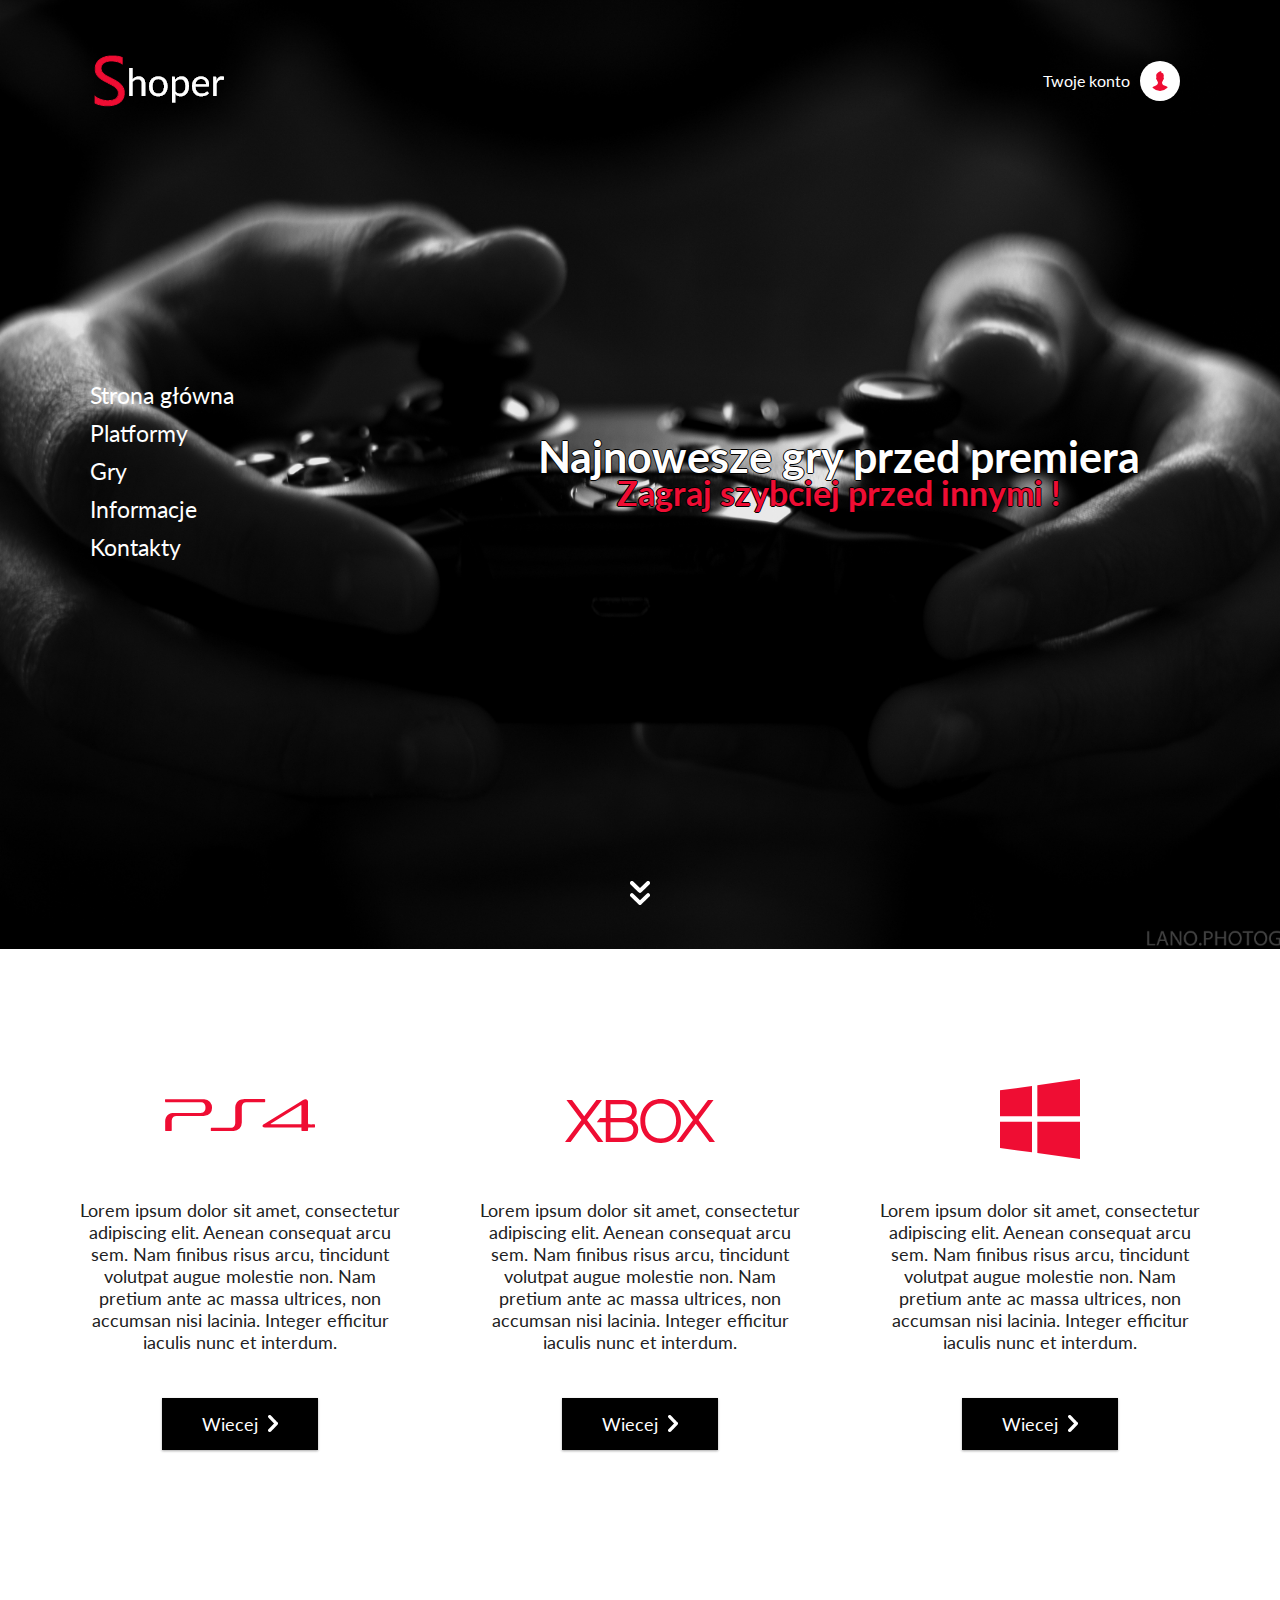
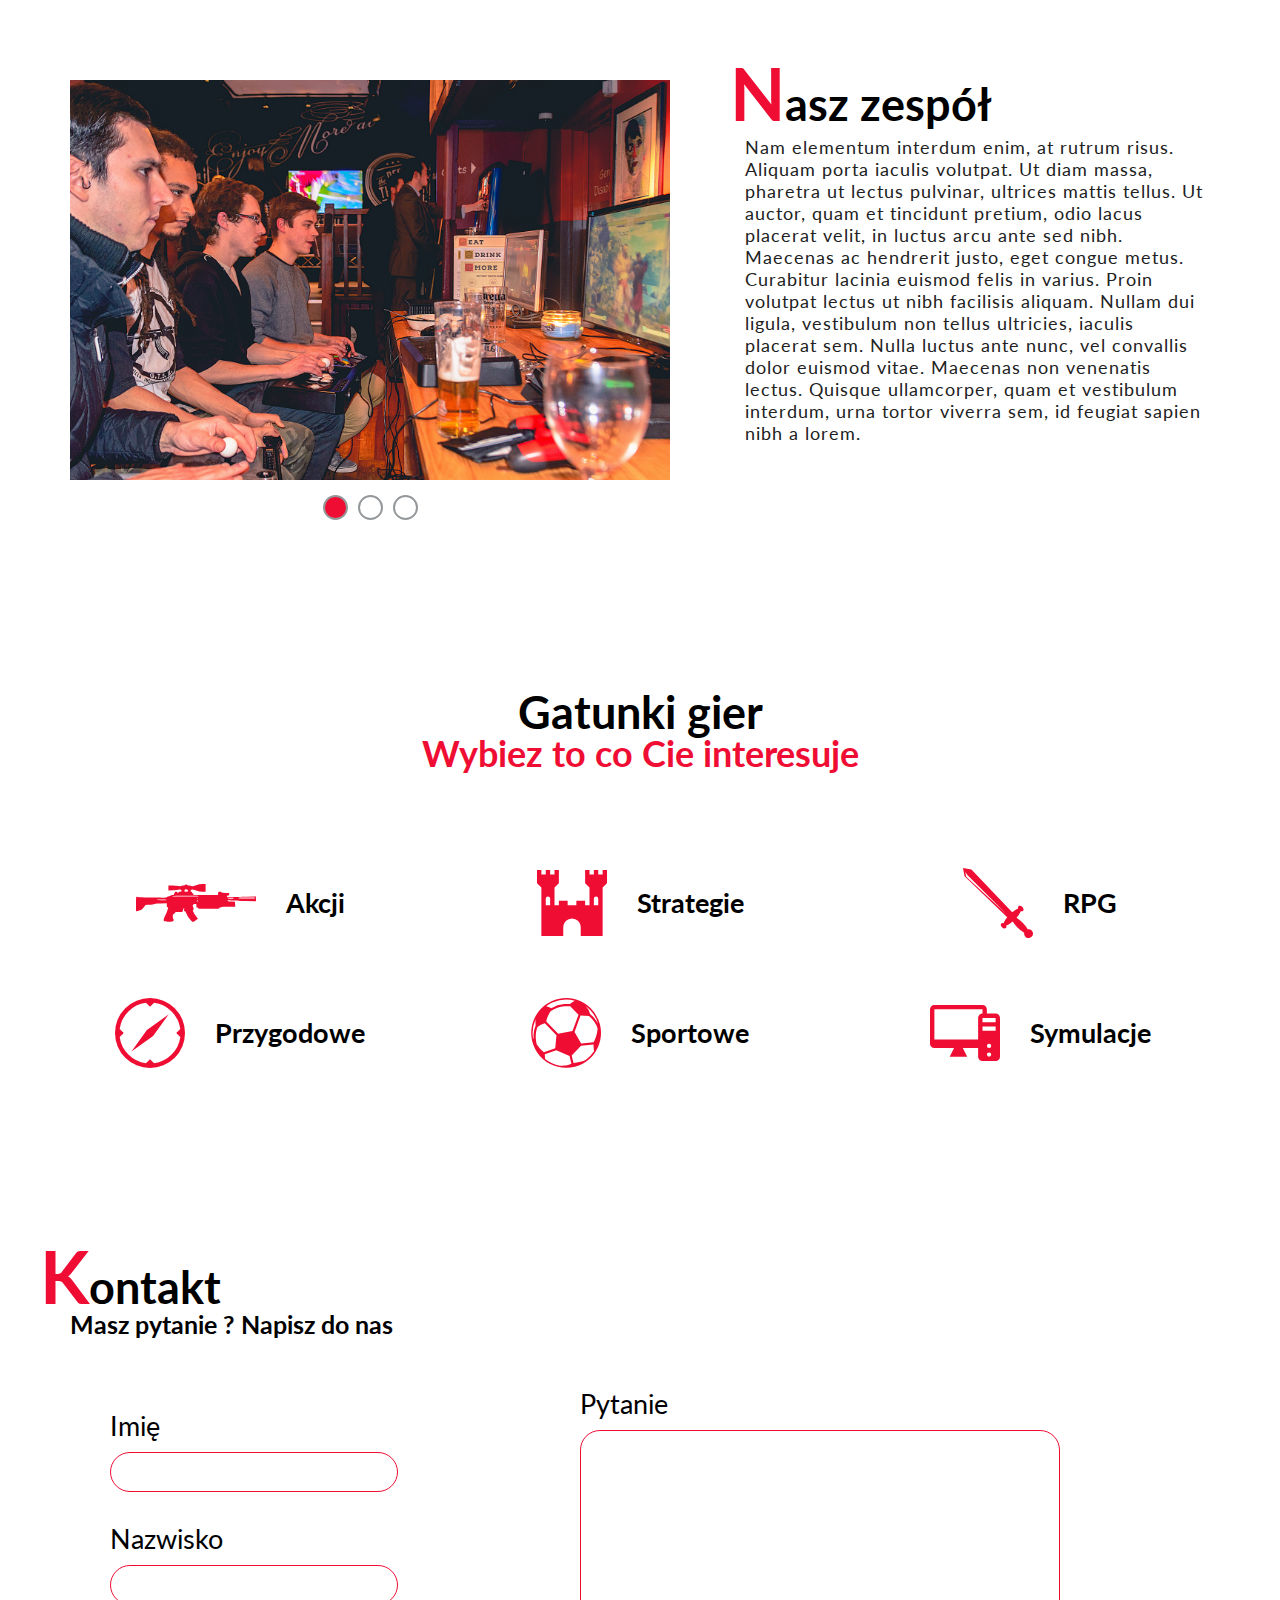
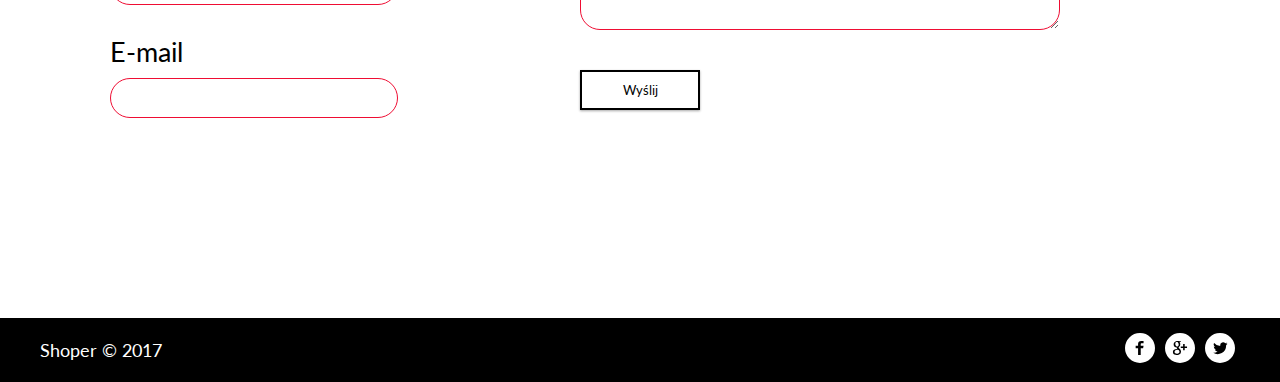
<file: index.html>
<!DOCTYPE HTML>
<html lang="pl">

<head>
	<meta charset="utf-8">
	<meta name="viewport" content="width=device-width, initial-scale=1">
	<title>Shoper</title>
	<link rel="stylesheet" href="css/style.css">
	<link href="https://fonts.googleapis.com/css?family=Lato" rel="stylesheet">
</head>

<body>
	<header class="header">
		<div class="wrapper">
			<div class="top-bar">
				<button id="menu-button" class="menu-button">
					<img id="hamburger" class="menu-button__icon" src="img/icons/menu.svg" alt="">
					<img id="cross" class="menu-button__icon menu-button__icon--disabled" src="img/icons/cross.svg" alt="">
				</button>
				<h1 class="logo">
					<a class="logo__link" href="index.html"><img class="logo__link-img" src="img/logo.png" alt="Shoper"></a>
				</h1>
				<a href="signIn.html" class="sign-in-button">
					<span class="sign-in-button__text">Twoje konto</span>
					<img class="sign-in-button__user-icon" src="img/icons/user.svg" alt="">
				</a>
			</div>
			<div class="center-bar">
				<nav id="nav" class="nav nav--disabled">
					<ul id="menu-list" class="list">
						<li class="list-box"><a class="list-box__link" href="index.html">Strona główna</a></li>
						<li class="list-box"><a class="list-box__link" href="#platformy">Platformy</a></li>
						<li class="list-box"><a class="list-box__link" href="#gry">Gry</a></li>
						<li class="list-box"><a class="list-box__link" href="#team">Informacje</a></li>
						<li class="list-box"><a class="list-box__link" href="#kontakt">Kontakty</a></li>
					</ul>
				</nav>
				<div class="text-container">
					<h2 class="text-container__heading">Najnowesze gry przed premiera</h2>
					<p class="text-container__subheading">Zagraj szybciej przed innymi !</p>
				</div>
			</div>
			<a class="header__link" href=""><img class="header__link-img" src="img/icons/arrows.svg" alt=""></a>
		</div>
	</header>
	<main class="main">
		<section id="platformy" class="platforms">
			<div class="platform-tile">
				<figure class="platform-title__icon-box">
					<img class="platform-title__icon" src="img/icons/PS4.svg" alt="Playstation 4 logo">
				</figure>
				<p class="platform-tile__text">Lorem ipsum dolor sit amet, consectetur adipiscing elit. Aenean consequat arcu sem. Nam finibus risus arcu, tincidunt volutpat augue molestie non. Nam pretium ante ac massa ultrices, non accumsan nisi lacinia. Integer efficitur iaculis nunc et interdum. </p>
				<a class="platfrom-title__link" href="">Wiecej <img class="platfrom-title__link-icon" src="img/icons/chevron-down.svg" alt=""></a>
			</div>
			<div class="platform-tile">
				<figure class="platform-title__icon-box">
					<img class="platform-tile__icon" src="img/icons/xbox.svg" alt="Xbox logo">
				</figure>
				<p class="platform-tile__text">Lorem ipsum dolor sit amet, consectetur adipiscing elit. Aenean consequat arcu sem. Nam finibus risus arcu, tincidunt volutpat augue molestie non. Nam pretium ante ac massa ultrices, non accumsan nisi lacinia. Integer efficitur iaculis nunc et interdum. </p>
				<a class="platfrom-title__link" href="">Wiecej <img class="platfrom-title__link-icon" src="img/icons/chevron-down.svg" alt=""></a>
			</div>
			<div class="platform-tile">
				<figure class="platform-title__icon-box">
					<img class="platform-tile__icon" src="img/icons/windows.svg" alt="Windows logo">
				</figure>
				<p class="platform-tile__text">Lorem ipsum dolor sit amet, consectetur adipiscing elit. Aenean consequat arcu sem. Nam finibus risus arcu, tincidunt volutpat augue molestie non. Nam pretium ante ac massa ultrices, non accumsan nisi lacinia. Integer efficitur iaculis nunc et interdum. </p>
				<a class="platfrom-title__link" href="">Wiecej <img class="platfrom-title__link-icon" src="img/icons/chevron-down.svg" alt=""></a>
			</div>
		</section>
		<section id="team" class="about-us">
			<div class="slider-container">
				<figure class="slider">
					<img class="slider__photo slider__photo--active" src="img/team-photo-1.jpg" alt="">
					<img class="slider__photo" src="img/team-photo-2.jpg" alt="">
					<img class="slider__photo" src="img/team-photo-3.jpg" alt="">
				</figure>
				<div class="buttons-bar">
					<button id="0" class="buttons-bar__button buttons-bar__button--active"></button>
					<button id="1" class="buttons-bar__button"></button>
					<button id="2" class="buttons-bar__button"></button>
				</div>
			</div>
			<div class="text-container">
				<h3 class="text-container__heading" >Nasz zespół</h3>
				<p class="text-container__text">Nam elementum interdum enim, at rutrum risus. Aliquam porta iaculis volutpat. Ut diam massa, pharetra ut lectus pulvinar, ultrices mattis tellus. Ut auctor, quam et tincidunt pretium, odio lacus placerat velit, in luctus arcu ante sed nibh. Maecenas ac hendrerit justo, eget congue metus. Curabitur lacinia euismod felis in varius. Proin volutpat lectus ut nibh facilisis aliquam. Nullam dui ligula, vestibulum non tellus ultricies, iaculis placerat sem. Nulla luctus ante nunc, vel convallis dolor euismod vitae. Maecenas non venenatis lectus. Quisque ullamcorper, quam et vestibulum interdum, urna tortor viverra sem, id feugiat sapien nibh a lorem.</p>
			</div>
		</section>
		<section id="gry" class="game-genres">
			<h3 class="game-genres__heading">Gatunki gier</h3>
			<p class="game-genres__subheading">Wybiez to co Cie interesuje</p>
			<div class="games-container">
				<a class="games-container__link" href="">
					<img class="games-container__link-icon" src="img/icons/gun.svg" alt="">
					<p class="games-container__link-text">Akcji</p>
				</a>
				<a class="games-container__link" href="">
					<img class="games-container__link-icon" src="img/icons/castle.svg" alt="">
					<p class="games-container__link-text">Strategie</p>
				</a>
				<a class="games-container__link" href="">
					<img class="games-container__link-icon" src="img/icons/sword.svg" alt="">
					<p class="games-container__link-text">RPG</p>
				</a>
				<a class="games-container__link" href="">
					<img class="games-container__link-icon" src="img/icons/compass-1.svg" alt="">
					<p class="games-container__link-text">Przygodowe</p>
				</a>
				<a class="games-container__link" href="">
					<img class="games-container__link-icon" src="img/icons/ball.svg" alt="">
					<p class="games-container__link-text">Sportowe</p>
				</a>
				<a class="games-container__link" href="">
					<img class="games-container__link-icon" src="img/icons/computer.svg" alt="">
					<p class="games-container__link-text">Symulacje</p>
				</a>
			</div>
		</section>
		<section id="kontakt" class="contact-form">
			<h3 class="contact-form__heading">Kontakt</h3>
			<p class="contact-form__subheading">Masz pytanie ? Napisz do nas</p>
			<form class="form" method="post">
				<div class="user-information">
					<label class="user-information__label" for="first-name">Imię</label>
					<input class="user-information__input-text" type="text" id="first-name">
					<label class="user-information__label" for="last-name">Nazwisko</label>
					<input class="user-information__input-text" type="text" id="last-name">
					<label class="user-information__label" for="email">E-mail</label>
					<input class="user-information__input-text" type="text" id="email">
				</div>
				<div class="user-question">
					<label class="user-questuion__label" for="question">Pytanie</label>
					<textarea id="question" class="user-question__textarea"></textarea>
					<button class="submit-button" type="submit">Wyślij</button>
				</div>
			</form>
		</section>
	</main>
	<footer class="footer">
		<span>Shoper &copy; 2017</span>
		<ul class="social-links">
			<li class="social-links-box">
				<a href=""><img src="img/icons/facebook-with-circle.svg" alt=""></a>
			</li>
			<li class="social-links-box">
				<a href=""><img src="img/icons/google+-with-circle.svg" alt=""></a>
			</li>
			<li class="social-links-box">
				<a href=""><img src="img/icons/twitter-with-circle.svg" alt=""></a>
			</li>
		</ul>
	</footer>
	<script src="js/script.js"></script>
</body>

</html>
</file>
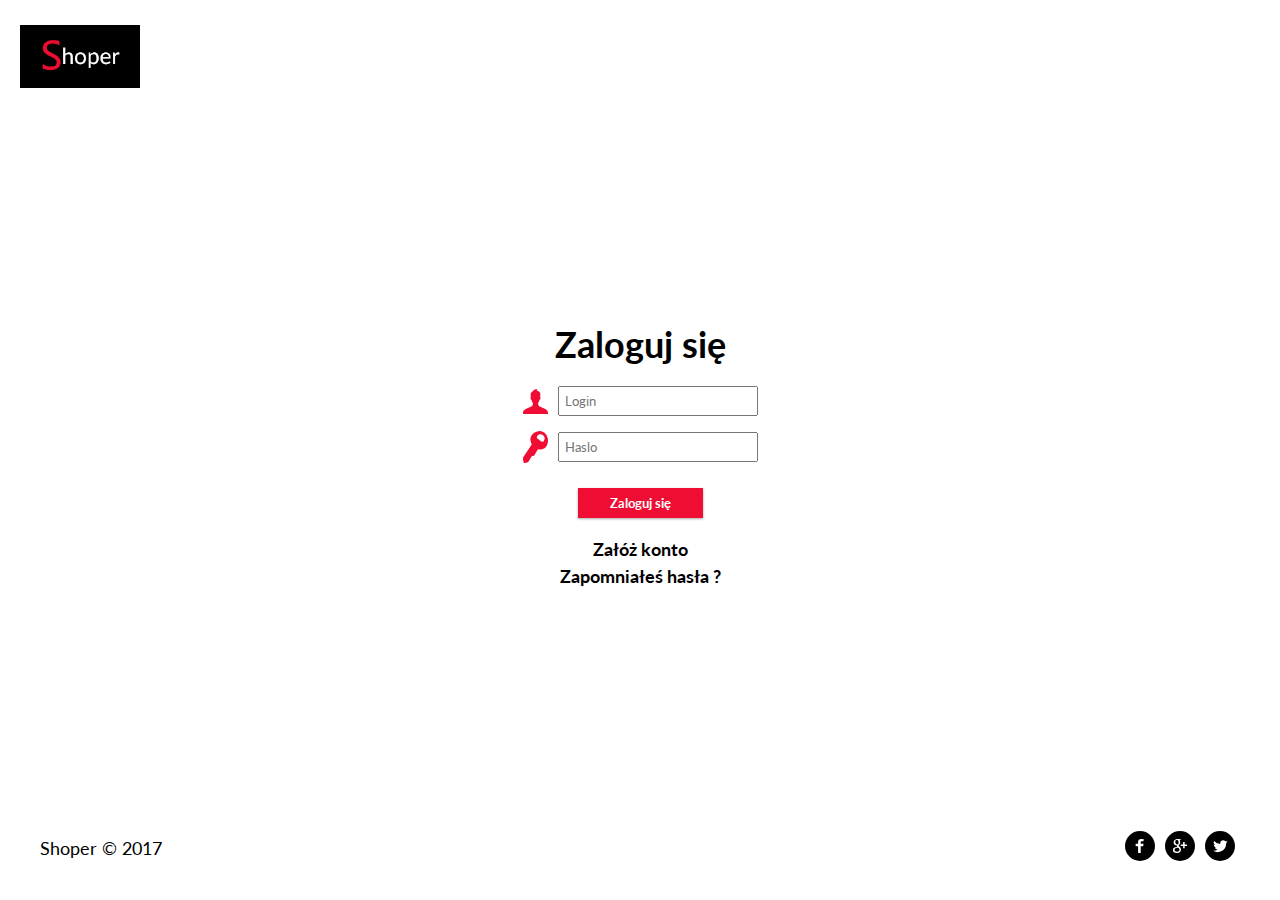
<file: signIn.html>
<!DOCTYPE HTML>
<html lang="pl">

<head>
	<meta charset="utf-8">
	<meta name="viewport" content="width=device-width, initial-scale=1">
	<title>Shoper | Zaloguj się</title>
	<link rel="stylesheet" href="css/sign-in-style.css">
	<link href="https://fonts.googleapis.com/css?family=Lato" rel="stylesheet">
</head>

<body>
	<div class="wrapper">
		<nav class="nav">
			<h1 class="logo">
				<a class="logo__link" href="index.html"><img class="logo__link-img" src="img/logo.png" alt="Shoper"></a>
			</h1>
		</nav>
		<main class="main">
			<form class="sign-in-form" method="post">
				<h2 class="sign-in-form__heading">Zaloguj się</h2>
				<label class="sign-in-form__label" for="login">
				<img class="sign-in-form__label-img" src="img/icons/user.svg" alt="">
				<input type="text" class="sign-in-form__input" id="login" placeholder="Login">
			</label>
				<label class="sign-in-form__label" for="password">
				<img class="sign-in-form__label-img" src="img/icons/key.svg" alt="">
				<input type="password" class="sign-in-form__input" id="password" placeholder="Haslo">
			</label>
				<button class="sign-in-form__submit" type="submit">
				Zaloguj się
			</button>
				<a href="" class="sign-in-form__anchor">Załóż konto</a>
				<a href="" class="sign-in-form__anchor">Zapomniałeś hasła ?</a>
			</form>
		</main>
		<footer class="footer">
			<span>Shoper &copy; 2017</span>
			<ul class="social-links">
				<li class="social-links-box">
					<a href=""><img src="img/icons/dark-facebook-with-circle.svg" alt=""></a>
				</li>
				<li class="social-links-box">
					<a href=""><img src="img/icons/dark-google+-with-circle.svg" alt=""></a>
				</li>
				<li class="social-links-box">
					<a href=""><img src="img/icons/dark-twitter-with-circle.svg" alt=""></a>
				</li>
			</ul>
		</footer>
	</div>
</body>

</html>
</file>
<file: css/style.css>
*{margin:0;padding:0;box-sizing:border-box;font-family:Lato,sans-serif}html{font-size:14px}@media screen and (min-width:900px){html{font-size:16px}}@media screen and (min-width:1200px){html{font-size:18px}}a{text-decoration:none}@media (max-width:1200px){.header{width:100%;background:url(../img/bg-header.jpeg) center no-repeat;background-size:cover}.header .wrapper{width:100%}.header .wrapper .top-bar{display:flex;justify-content:space-between;width:100%;background-color:#FFF;box-shadow:0 3px 6px rgba(0,0,0,.16),0 3px 6px rgba(0,0,0,.23)}.header .wrapper .top-bar .menu-button{position:fixed;left:5%;z-index:10;width:30px;padding:1px;background:0 0;border:none;align-self:center}.header .wrapper .top-bar .menu-button .menu-button__icon--disabled{display:none}.header .wrapper .top-bar .logo{display:flex;justify-content:center;align-items:center;width:55%;background-color:#000}.header .wrapper .top-bar .logo .logo__link{display:block;width:40%;margin-left:10px}.header .wrapper .top-bar .logo .logo__link .logo__link-img{width:100%}.header .wrapper .top-bar .sign-in-button{display:flex;justify-content:center;align-items:center;width:45%;padding:10px 5px}.header .wrapper .top-bar .sign-in-button .sign-in-button__text{font-size:1.2rem;font-weight:700;color:#000}.header .wrapper .top-bar .sign-in-button .sign-in-button__user-icon{width:20%;padding:5%;border-radius:50%;margin-left:5px;background-color:#000}.header .wrapper .center-bar{display:flex;flex-direction:column}.header .wrapper .center-bar .nav{position:fixed;top:0;width:100%;z-index:9;background-color:#FFF;box-shadow:0 14px 28px rgba(0,0,0,.25),0 10px 10px rgba(0,0,0,.22);transition:opacity .3s linear}.header .wrapper .center-bar .nav .list{list-style-type:none;text-align:center;margin:50px 0;font-size:1.2rem}.header .wrapper .center-bar .nav .list .list-box{margin-top:8px}.header .wrapper .center-bar .nav .list .list-box .list-box__link{color:#000}.header .wrapper .center-bar .nav .list .list-box .list-box__link:hover{color:#EF0D33}.header .wrapper .center-bar .nav--disabled{display:none}.header .wrapper .center-bar .text-container{align-self:center;text-align:center;margin:100px 0}.header .wrapper .center-bar .text-container .text-container__heading{color:#FFF;font-size:1.5rem}.header .wrapper .center-bar .text-container .text-container__subheading{position:relative;bottom:8px;font-size:1.4rem;font-weight:700;color:#EF0D33}.header .wrapper .header__link{display:none}.main{width:100%;padding:0 40px}.main .platforms{display:flex;flex-direction:column}.main .platforms .platform-tile{display:flex;flex-direction:column;align-items:center;text-align:center;margin-top:80px;font-size:1.1rem}.main .platforms .platform-tile .platform-title__icon-box{width:40%;margin-bottom:20px}.main .platforms .platform-tile .platfrom-title__link{display:flex;align-items:center;justify-content:center;width:40%;margin-top:40px;padding:10px;background-color:#000;color:#FFF}.main .platforms .platform-tile .platfrom-title__link .platfrom-title__link-icon{width:10%;margin-left:10px}.main .platforms .platform-tile:nth-child(3) .platform-title__icon-box{width:30%}.main .about-us{display:flex;flex-direction:column;margin-top:80px}.main .about-us .slider-container{width:100%}.main .about-us .slider-container .slider .slider__photo{display:none;width:100%}.main .about-us .slider-container .slider .slider__photo--active{display:block}.main .about-us .slider-container .buttons-bar{display:flex;justify-content:center;padding:10px}.main .about-us .slider-container .buttons-bar .buttons-bar__button{margin:5px;padding:5px;background:0 0;border-radius:50%;border:2px solid #95989A}.main .about-us .slider-container .buttons-bar .buttons-bar__button--active{background-color:#EF0D33}.main .about-us .text-container{margin-top:30px}.main .about-us .text-container .text-container__heading{font-size:1.8rem}.main .about-us .text-container .text-container__heading::first-letter{font-size:2.4rem;color:#EF0D33}.main .about-us .text-container .text-container__text{margin-top:10px}.main .game-genres{margin-top:70px;text-align:center}.main .game-genres .game-genres__heading{font-size:1.8rem}.main .game-genres .game-genres__subheading{position:relative;bottom:5px;font-weight:700;color:#EF0D33;font-size:1.3rem}.main .game-genres .games-container{display:flex;flex-direction:column;margin-top:20px}.main .game-genres .games-container .games-container__link{display:flex;justify-content:center;align-items:center;margin:20px 0}.main .game-genres .games-container .games-container__link .games-container__link-icon{width:15%;margin-right:20px}.main .game-genres .games-container .games-container__link .games-container__link-text{font-size:1.3rem;color:#000}.main .game-genres .games-container .games-container__link:nth-child(1) .games-container__link-icon{width:25%}.main .contact-form{margin-top:50px}.main .contact-form .contact-form__heading{font-size:1.8rem}.main .contact-form .contact-form__heading::first-letter{font-size:2.3rem;color:#EF0D33}.main .contact-form .contact-form__subheading{position:relative;bottom:5px;margin-left:20px;font-weight:700;font-size:1.2rem}.main .contact-form .form{margin-top:20px}.main .contact-form .form .user-information{display:flex;flex-direction:column}.main .contact-form .form .user-information .user-information__label{font-size:1.5rem;margin-top:15px}.main .contact-form .form .user-information .user-information__input-text{margin-top:5px;padding:5px 10px;border-radius:20px;border:1px solid #EF0D33}.main .contact-form .form .user-question{display:flex;flex-direction:column;margin-top:20px}.main .contact-form .form .user-question .user-questuion__label{font-size:1.5rem}.main .contact-form .form .user-question .user-question__textarea{width:100%;height:100px;margin-top:10px;padding:10px;border-radius:5px;border:1px solid #EF0D33}.main .contact-form .form .user-question .submit-button{width:150px;margin-top:30px;padding:10px 0;align-self:center;border:2px solid #000;background-color:#EF0D33;font-size:1.2rem;color:#FFF}.footer{display:flex;flex-direction:column;background-color:#000;margin-top:50px;color:#FFF;padding:10px;text-align:center}.footer .social-links{list-style-type:none;display:flex;justify-content:center}.footer .social-links .social-links-box{width:8%;margin:10px 5px}}@media (max-width:1200px) and (min-width:576px){.header .wrapper .top-bar .menu-button{width:40px}}@media (max-width:1200px) and (min-width:576px){.header .wrapper .top-bar .logo .logo__link{width:30%}}@media (max-width:1200px) and (min-width:576px){.header .wrapper .top-bar .sign-in-button .sign-in-button__text{font-size:1.4rem}}@media (max-width:1200px) and (min-width:576px){.header .wrapper .top-bar .sign-in-button .sign-in-button__user-icon{width:15%;padding:3%}}@media (max-width:1200px) and (min-width:576px){.header .wrapper .center-bar .nav .list{font-size:1.6rem}}@media (max-width:1200px) and (min-width:768px){.header .wrapper .center-bar .nav .list{font-size:1.8rem;margin:100px 0}}@media (max-width:1200px) and (min-width:576px){.header .wrapper .center-bar .text-container .text-container__heading{font-size:2.3rem}}@media (max-width:1200px) and (min-width:768px){.header .wrapper .center-bar .text-container .text-container__heading{font-size:2.5rem}}@media (max-width:1200px) and (min-width:992px){.header .wrapper .center-bar .text-container .text-container__heading{font-size:2.8rem}}@media (max-width:1200px) and (min-width:576px){.header .wrapper .center-bar .text-container .text-container__subheading{font-size:2rem}}@media (max-width:1200px) and (min-width:768px){.header .wrapper .center-bar .text-container .text-container__subheading{font-size:2.3rem}}@media (max-width:1200px) and (min-width:992px){.header .wrapper .center-bar .text-container .text-container__subheading{font-size:2.5rem}}@media (max-width:1200px) and (min-width:576px){.main{padding:0 100px}}@media (max-width:1200px) and (min-width:768px){.main{padding:0 120px}}@media (max-width:1200px) and (min-width:992px){.main{padding:0 160px}}@media (max-width:1200px) and (min-width:576px){.main .platforms .platform-tile{font-size:1.4rem;margin-top:100px}}@media (max-width:1200px) and (min-width:768px){.main .platforms .platform-tile{font-size:1.6rem}}@media (max-width:1200px) and (min-width:768px){.main .platforms .platform-tile .platform-title__icon-box{width:35%}}@media (max-width:1200px) and (min-width:576px){.main .platforms .platform-tile .platfrom-title__link{padding:15px 0}}@media (max-width:1200px) and (min-width:576px){.main .platforms .platform-tile:nth-child(3) .platform-title__icon-box{width:25%}}@media (max-width:1200px) and (min-width:768px){.main .platforms .platform-tile:nth-child(3) .platform-title__icon-box{width:20%}}@media (max-width:1200px) and (min-width:576px){.main .about-us .slider-container .buttons-bar .buttons-bar__button{padding:10px}}@media (max-width:1200px) and (min-width:576px){.main .about-us .text-container .text-container__heading{font-size:2.3rem}}@media (max-width:1200px) and (min-width:768px){.main .about-us .text-container .text-container__heading{font-size:2.6rem}}@media (max-width:1200px) and (min-width:576px){.main .about-us .text-container .text-container__heading::first-letter{font-size:2.6rem}}@media (max-width:1200px) and (min-width:768px){.main .about-us .text-container .text-container__heading::first-letter{font-size:2.9rem}}@media (max-width:1200px) and (min-width:576px){.main .about-us .text-container .text-container__text{font-size:1.3rem}}@media (max-width:1200px) and (min-width:768px){.main .about-us .text-container .text-container__text{font-size:1.6rem}}@media (max-width:1200px) and (min-width:576px){.main .game-genres .game-genres__heading{font-size:2.3rem}}@media (max-width:1200px) and (min-width:768px){.main .game-genres .game-genres__heading{font-size:2.6rem}}@media (max-width:1200px) and (min-width:576px){.main .game-genres .game-genres__subheading{font-size:1.7rem}}@media (max-width:1200px) and (min-width:768px){.main .game-genres .game-genres__subheading{font-size:1.8rem}}@media (max-width:1200px) and (min-width:576px){.main .game-genres .games-container .games-container__link{margin:30px 0}}@media (max-width:1200px) and (min-width:768px){.main .game-genres .games-container .games-container__link{margin:40px 0}}@media (max-width:1200px) and (min-width:576px){.main .game-genres .games-container .games-container__link .games-container__link-text{font-size:1.5rem}}@media (max-width:1200px) and (min-width:768px){.main .game-genres .games-container .games-container__link .games-container__link-text{font-size:1.8rem}}@media (max-width:1200px) and (min-width:576px){.main .contact-form .contact-form__heading{font-size:2.3rem}}@media (max-width:1200px) and (min-width:768px){.main .contact-form .contact-form__heading{font-size:2.6rem}}@media (max-width:1200px) and (min-width:576px){.main .contact-form .contact-form__heading::first-letter{font-size:2.6rem}}@media (max-width:1200px) and (min-width:768px){.main .contact-form .contact-form__heading::first-letter{font-size:2.9rem}}@media (max-width:1200px) and (min-width:576px){.main .contact-form .contact-form__subheading{font-size:1.6rem}}@media (max-width:1200px) and (min-width:768px){.main .contact-form .contact-form__subheading{font-size:1.8rem}}@media (max-width:1200px) and (min-width:576px){.main .contact-form .form .user-information .user-information__input-text{width:50%}}@media (max-width:1200px) and (min-width:576px){.footer{font-size:1.4rem}}@media (max-width:1200px) and (min-width:576px){.footer .social-links .social-links-box{width:6%}}@media (max-width:1200px) and (min-width:768px){.footer .social-links .social-links-box{width:4%}}@media (min-width:1200px){a{color:#FFF}.header{width:100%;background:url(../img/bg-header.jpeg) center no-repeat;background-size:cover}.header .wrapper{width:1600px;margin:0 auto;padding:10px 50px}.header .wrapper .top-bar{display:flex;justify-content:space-between;align-items:center;width:100%;padding:20px 0}.header .wrapper .top-bar .menu-button{display:none}.header .wrapper .top-bar .sign-in-button{height:50px;display:flex;justify-content:center;padding:5px}.header .wrapper .top-bar .sign-in-button .sign-in-button__text{font-size:.9rem;align-self:center;color:#FFF;margin:0 5px}.header .wrapper .top-bar .sign-in-button .sign-in-button__user-icon{width:40px;padding:10px;margin:0 5px;background-color:#FFF;border-radius:50%}.header .wrapper .center-bar{display:flex;justify-content:space-between;align-items:center;padding:220px 0}.header .wrapper .center-bar .nav .list{list-style-type:none;font-size:1.3rem}.header .wrapper .center-bar .nav .list .list-box{margin-top:10px}.header .wrapper .center-bar .nav .list .list-box .list-box__link{transition:color .3s linear}.header .wrapper .center-bar .nav .list .list-box .list-box__link:hover{color:#EF0D33}.header .wrapper .center-bar .text-container{text-align:center;margin-right:50px;text-shadow:1px 0 0 #000,0 -1px 0 #000,0 1px 0 #000,-1px 0 0 #000}.header .wrapper .center-bar .text-container .text-container__heading{margin-top:20px;font-size:2.4rem;color:#FFF}.header .wrapper .center-bar .text-container .text-container__subheading{position:relative;font-size:1.9rem;color:#EF0D33;bottom:10px;font-weight:700}.header .wrapper .header__link{position:relative;display:block;width:20px;margin:100px auto 30px;animation-name:arrows-animation;animation-duration:2s;animation-timing-function:linear;animation-iteration-count:infinite}.main{width:1200px;margin:150px auto 0}.main .platforms{display:flex;justify-content:space-around}.main .platforms .platform-tile{display:flex;flex-direction:column;align-items:center;margin:0 20px}.main .platforms .platform-tile .platform-title__icon-box{width:150px;min-height:100px}.main .platforms .platform-tile .platform-tile__text{text-align:center;color:#212121;padding:0 15px}.main .platforms .platform-tile .platfrom-title__link{display:flex;justify-content:center;align-items:center;padding:15px 40px;margin-top:45px;background-color:#000;box-shadow:0 1px 3px rgba(0,0,0,.12),0 1px 2px rgba(0,0,0,.24);transition:all .3s cubic-bezier(.25,.8,.25,1)}.main .platforms .platform-tile .platfrom-title__link .platfrom-title__link-icon{width:10px;margin-left:10px}.main .platforms .platform-tile .platfrom-title__link:hover{box-shadow:0 14px 28px rgba(0,0,0,.25),0 10px 10px rgba(0,0,0,.22)}.main .platforms .platform-tile:nth-child(3) .platform-title__icon-box{position:relative;width:80px;bottom:20px}.main .about-us{display:flex;justify-content:space-around;margin-top:200px}.main .about-us .slider-container{width:50%}.main .about-us .slider-container .slider{width:100%;margin-top:30px}.main .about-us .slider-container .slider .slider__photo{display:none;max-width:100%;animation-name:photo-animation;animation-duration:1s;animation-timing-function:linear}.main .about-us .slider-container .slider .slider__photo--active{display:block}.main .about-us .slider-container .buttons-bar{display:flex;justify-content:center;align-self:flex-end;width:100%;padding:15px}.main .about-us .slider-container .buttons-bar .buttons-bar__button{width:25px;height:25px;margin:0 5px;background:0 0;border:2px solid #95989A;border-radius:50%}.main .about-us .slider-container .buttons-bar .buttons-bar__button--active{background-color:#EF0D33}.main .about-us .text-container{width:40%}.main .about-us .text-container .text-container__heading{font-size:2.5rem}.main .about-us .text-container .text-container__heading::first-letter{font-size:4rem;color:#EF0D33}.main .about-us .text-container .text-container__text{padding-left:15px;letter-spacing:1px;color:#212121}.main .game-genres{margin-top:150px;text-align:center}.main .game-genres .game-genres__heading{font-size:2.5rem}.main .game-genres .game-genres__subheading{font-size:2rem;font-weight:700;color:#EF0D33;position:relative;bottom:8px}.main .game-genres .games-container{display:flex;flex-wrap:wrap;justify-content:space-around;margin-top:40px}.main .game-genres .games-container .games-container__link{display:flex;justify-content:center;align-items:center;width:30%;height:100px;margin-top:30px;padding:0 35px;transition:all .3s cubic-bezier(.25,.8,.25,1)}.main .game-genres .games-container .games-container__link .games-container__link-icon{width:70px;height:auto}.main .game-genres .games-container .games-container__link .games-container__link-text{display:block;color:#000;font-weight:700;font-size:1.5rem;margin-left:30px}.main .game-genres .games-container .games-container__link:nth-child(1) .games-container__link-icon{width:120px}.main .game-genres .games-container .games-container__link:hover{box-shadow:0 14px 28px rgba(0,0,0,.25),0 10px 10px rgba(0,0,0,.22)}.main .contact-form{margin-top:150px}.main .contact-form .contact-form__heading{font-size:2.5rem}.main .contact-form .contact-form__heading::first-letter{font-size:4rem;color:#EF0D33}.main .contact-form .contact-form__subheading{position:relative;bottom:10px;font-size:1.4rem;font-weight:700;margin-left:30px}.main .contact-form .form{display:flex;justify-content:center;margin-top:30px}.main .contact-form .form .user-information{display:flex;flex-direction:column;justify-content:center;width:40%}.main .contact-form .form .user-information .user-information__label{font-size:1.5rem;margin-top:30px;margin-left:10px;margin-bottom:10px}.main .contact-form .form .user-information .user-information__input-text{width:60%;margin-left:10px;height:40px;border-radius:20px;border:1px solid #EF0D33;padding:0 10px;font-size:1.4rem}.main .contact-form .form .user-question{display:flex;flex-direction:column;justify-content:center;width:50%}.main .contact-form .form .user-question .user-questuion__label{font-size:1.5rem}.main .contact-form .form .user-question .user-question__textarea{width:80%;height:200px;border-radius:20px;border:1px solid #EF0D33;padding:20px;margin-top:10px;font-size:1.3rem}.main .contact-form .form .user-question .submit-button{width:20%;margin-top:40px;background:0 0;border:2px solid #000;padding:10px 0;box-shadow:0 1px 3px rgba(0,0,0,.12),0 1px 2px rgba(0,0,0,.24);transition:all .3s cubic-bezier(.25,.8,.25,1)}.main .contact-form .form .user-question .submit-button:hover{cursor:pointer;background-color:#EF0D33;box-shadow:0 14px 28px rgba(0,0,0,.25),0 10px 10px rgba(0,0,0,.22)}.footer{display:flex;justify-content:space-between;align-items:center;padding:0 40px;margin-top:200px;background-color:#000;color:#FFF}.footer .social-links{display:flex;justify-content:space-around;list-style-type:none}.footer .social-links .social-links-box{width:30px;margin:15px 5px}}@media (min-width:1200px) and (max-width:1600px){.header .wrapper{width:1200px}}@keyframes arrows-animation{0%{bottom:0}25%{bottom:10px}50%{bottom:0}75%{bottom:-10px}100%{bottom:0}}@keyframes photo-animation{from{opacity:0}to{opacity:1}}
</file>
<file: css/sign-in-style.css>
*{margin:0;padding:0;box-sizing:border-box;font-family:Lato,sans-serif}html{font-size:14px}@media screen and (min-width:900px){html{font-size:16px}}@media screen and (min-width:1200px){html{font-size:18px}}.wrapper{display:flex;flex-direction:column;justify-content:space-between;width:100%;min-height:100vh}.wrapper .nav{display:flex;align-items:center;padding:5px 0}.wrapper .nav .logo{width:120px;margin:20px;padding:0 20px;background-color:#000}.wrapper .nav .logo .logo__link .logo__link-img{width:100%}.wrapper .main{display:flex;justify-content:center;align-items:center}.wrapper .main .sign-in-form{display:flex;flex-direction:column;text-align:center}.wrapper .main .sign-in-form .sign-in-form__heading{font-size:2rem;margin-bottom:20px}.wrapper .main .sign-in-form .sign-in-form__label{display:flex;align-items:center;margin-bottom:15px}.wrapper .main .sign-in-form .sign-in-form__label .sign-in-form__label-img{width:25px}.wrapper .main .sign-in-form .sign-in-form__label .sign-in-form__input{width:200px;height:30px;margin-left:10px;padding:0 5px}.wrapper .main .sign-in-form .sign-in-form__submit{width:125px;height:30px;color:#FFF;font-weight:700;align-self:center;margin-top:10px;margin-bottom:15px;background-color:#EF0D33;border:none;box-shadow:0 1px 3px rgba(0,0,0,.12),0 1px 2px rgba(0,0,0,.24);transition:all .3s cubic-bezier(.25,.8,.25,1)}.wrapper .main .sign-in-form .sign-in-form__submit:hover{box-shadow:0 14px 28px rgba(0,0,0,.25),0 10px 10px rgba(0,0,0,.22);cursor:pointer}.wrapper .main .sign-in-form .sign-in-form__anchor{margin-top:5px;font-weight:700;color:#000;text-decoration:none;transition:color .3s linear}.wrapper .main .sign-in-form .sign-in-form__anchor:hover{color:#EF0D33}.wrapper .footer{display:flex;justify-content:space-between;align-items:center;padding:20px 40px;color:#000}.wrapper .footer .social-links{display:flex;justify-content:space-around;list-style-type:none}.wrapper .footer .social-links .social-links-box{width:30px;margin:15px 5px}
</file>
